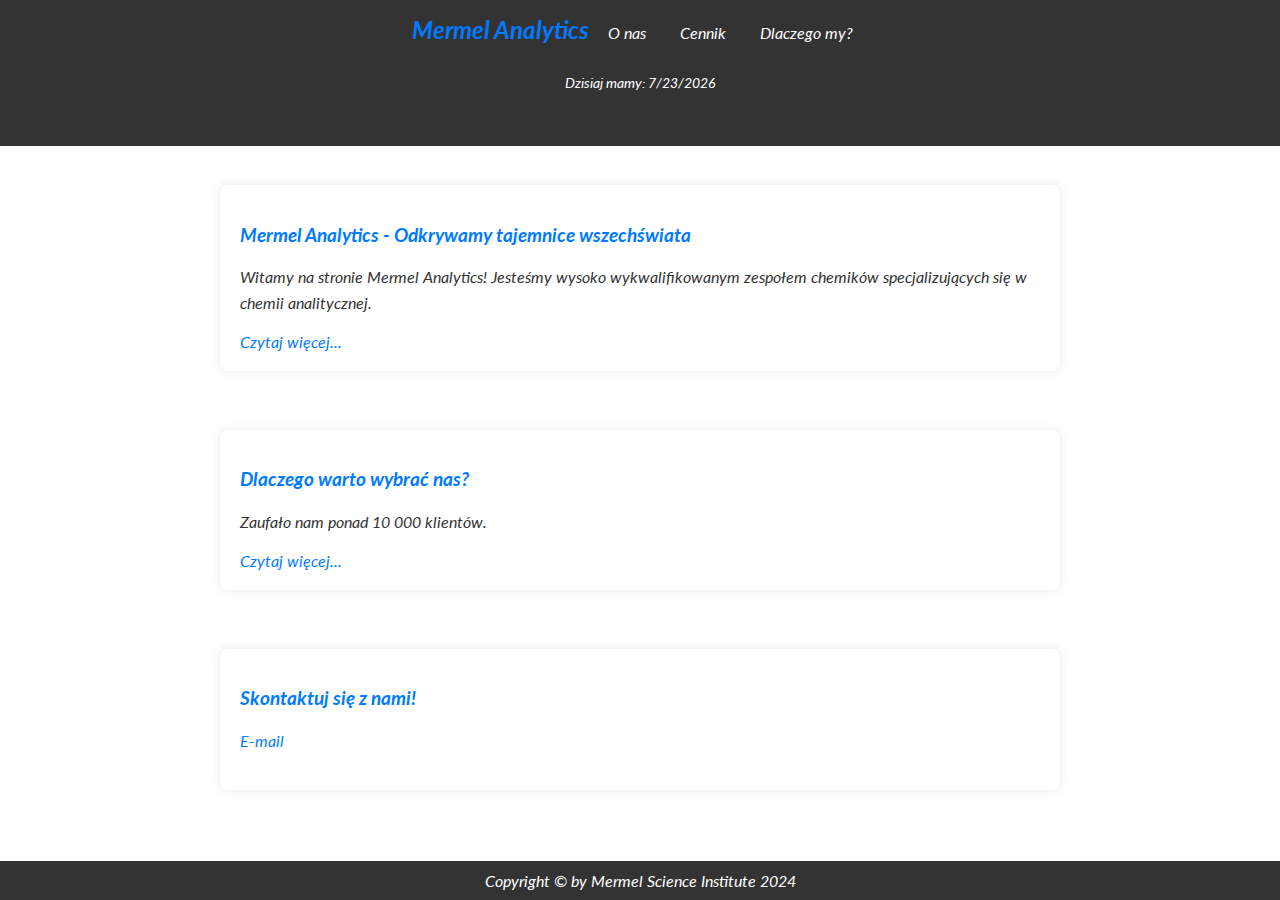
<file: index.html>
<!DOCTYPE html>
<html lang="en">
<head>
    <title>Mermel Analytics | Home</title>
    <meta charset="UTF-8"/>
    <link rel="stylesheet" href="style.css"/>
</head>

<body>
    <header>
        <span class="title"><a href="./index.html">Mermel Analytics</a></span>
        <span class="navbar">
            <a href="./AboutUs.html">O nas</a>
            <a href="./Pricing.html">Cennik</a>
            <a href="WhyUs.html">Dlaczego my?</a>
        </span>
        <div class="date"><span>Dzisiaj mamy:&nbsp;</span><span id="date"></span></div>
    </header>
    <br/>
    <div>
        <h3>Mermel Analytics - Odkrywamy tajemnice wszechświata</h3>
        <p>Witamy na stronie Mermel Analytics! Jesteśmy wysoko wykwalifikowanym zespołem chemików specjalizujących się w chemii analitycznej.</p>
        <a href="./AboutUs.html">Czytaj więcej...</a>
    </div>
    <br/>
    <div>
        <h3>Dlaczego warto wybrać nas?</h3>
        <p>Zaufało nam ponad 10 000 klientów.</p>
        <a href="./WhyUs.html">Czytaj więcej...</a>
    </div>
    <br/>
    <div>
        <h3>Skontaktuj się z nami!</h3>
        <p><a href="mailto:AnalyticsContact@mermelinstitute.com">E-mail</a></p>
    </div>
    <br/><br/><br/><br/>
    <footer>
        Copyright &copy; by Mermel Science Institute 2024
    </footer>
</body>

<script>
    n =  new Date();
    y = n.getFullYear();
    m = n.getMonth() + 1;
    d = n.getDate();
    document.getElementById("date").innerHTML = m + "/" + d + "/" + y;
</script>

</html>
</file>
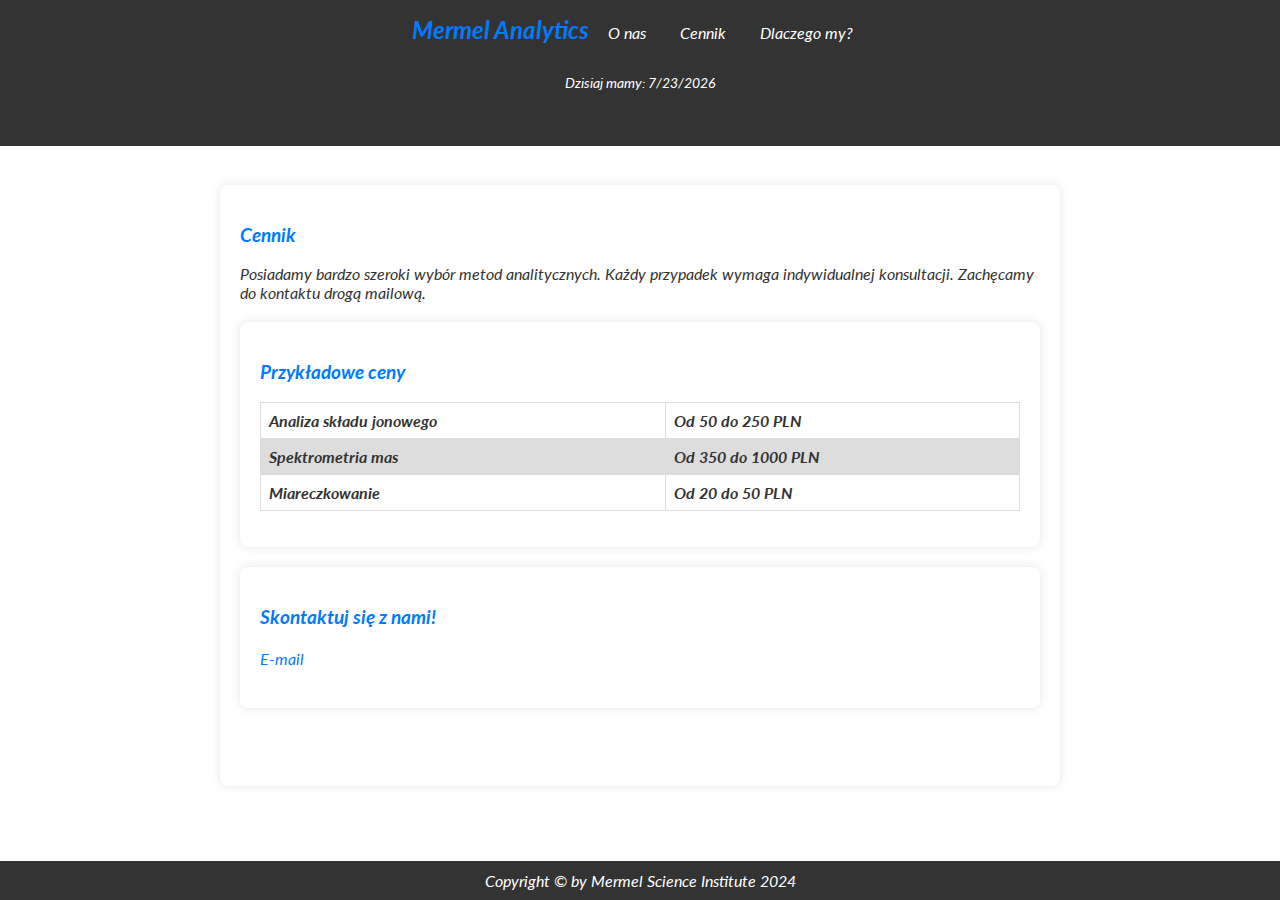
<file: Pricing.html>
<!DOCTYPE html>
<html lang="en">
<head>
    <title>Mermel Analytics | Cennik</title>
    <meta charset="UTF-8"/>
    <link rel="stylesheet" href="style.css"/>
</head>

<body>
    <header>
        <span class="title"><a href="./index.html">Mermel Analytics</a></span>
        <span class="navbar">
            <a href="./AboutUs.html">O nas</a>
            <a href="./Pricing.html">Cennik</a>
            <a href="WhyUs.html">Dlaczego my?</a>
        </span>
        <div><span>Dzisiaj mamy:&nbsp;</span><span id="date"></span></div>
    </header>
    <br/>
    <div>
    <h3>Cennik</h3>
    Posiadamy bardzo szeroki wybór metod analitycznych. Każdy przypadek wymaga indywidualnej konsultacji. Zachęcamy do kontaktu drogą mailową.
    
    <div>
        <h3>Przykładowe ceny</h3>
        <p>
        <table>
            <tr>
                <th>Analiza składu jonowego</th>
                <th>Od 50 do 250 PLN</th>
            </tr>
            <tr>
                <th>Spektrometria mas</th>
                <th>Od 350 do 1000 PLN</th>
            </tr>
            <tr>
                <th>Miareczkowanie</th>
                <th>Od 20 do 50 PLN</th>
            </tr>
        </table>
        </p>
    </div>
    
    
    <div class="Contact us">
        <h3>Skontaktuj się z nami!</h3>
        <p><a href="mailto:AnalyticsContact@mermelinstitute.com">E-mail</a></p>
    </div>
    
    <br/><br/>
    </div>
    <footer>
        Copyright &copy; by Mermel Science Institute 2024
    </footer>
</body>

<script>
    n =  new Date();
    y = n.getFullYear();
    m = n.getMonth() + 1;
    d = n.getDate();
    document.getElementById("date").innerHTML = m + "/" + d + "/" + y;
</script>

</html>
</file>
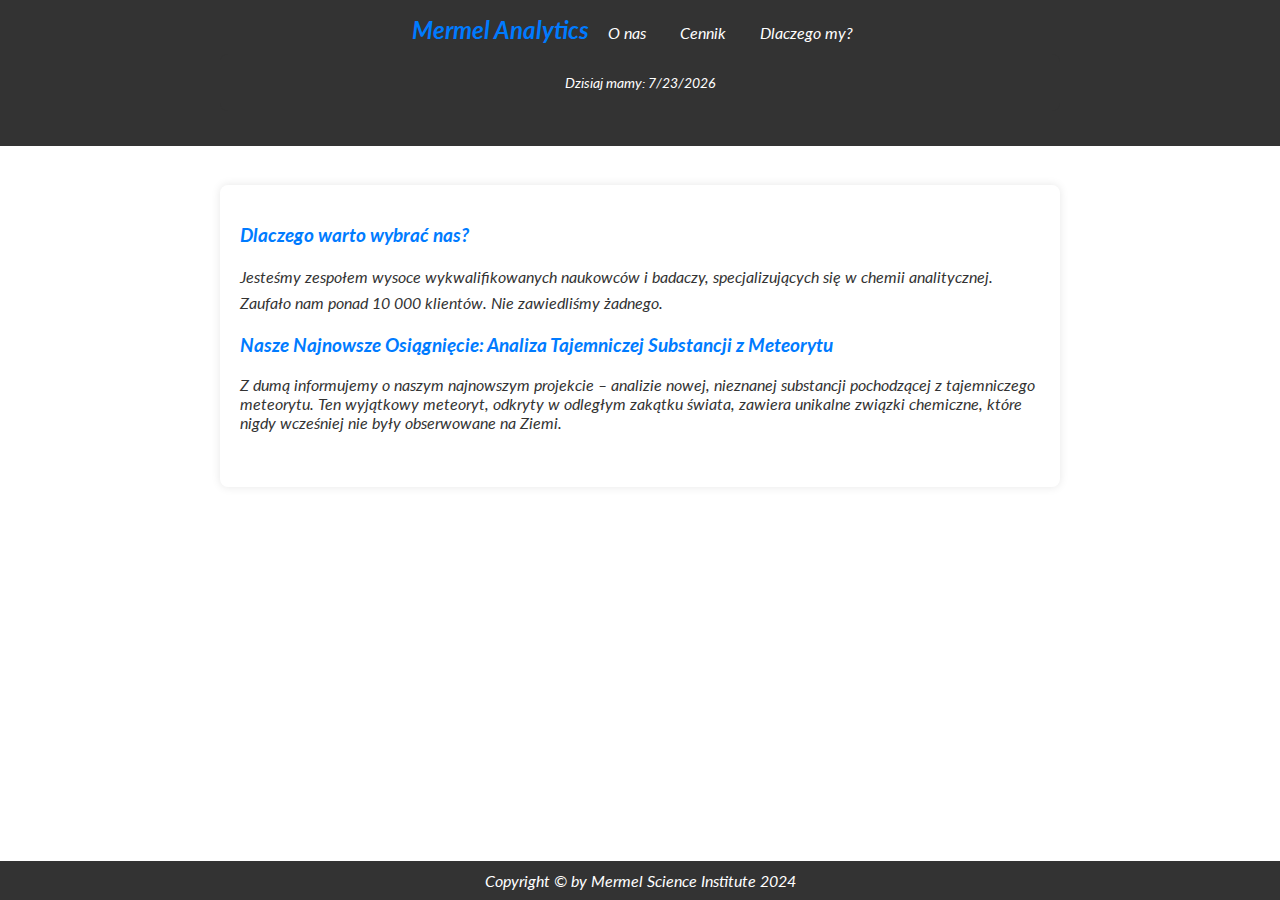
<file: WhyUs.html>
<!DOCTYPE html>
<html lang="en">
<head>
    <title>Mermel Analytics | Dlaczego my?</title>
    <meta charset="UTF-8"/>
    <link rel="stylesheet" href="style.css"/>
</head>

<body>
    <header>
        <span class="title"><a href="./index.html">Mermel Analytics</a></span>
        <span class="navbar">
            <a href="./AboutUs.html">O nas</a>
            <a href="./Pricing.html">Cennik</a>
            <a href="WhyUs.html">Dlaczego my?</a>
        </span>
        <div><span>Dzisiaj mamy:&nbsp;</span><span id="date"></span></div>
    </header>
    <br/>
    <div>
    <h3>Dlaczego warto wybrać nas?</h3>
    <p>
    Jesteśmy zespołem wysoce wykwalifikowanych naukowców i badaczy, specjalizujących się w chemii analitycznej.
    Zaufało nam ponad 10 000 klientów. Nie zawiedliśmy żadnego.

    <h3>Nasze Najnowsze Osiągnięcie: Analiza Tajemniczej Substancji z Meteorytu</h3>
    Z dumą informujemy o naszym najnowszym projekcie – analizie nowej, nieznanej substancji pochodzącej z tajemniczego meteorytu.
    Ten wyjątkowy meteoryt, odkryty w odległym zakątku świata, zawiera unikalne związki chemiczne, które nigdy wcześniej nie były obserwowane na Ziemi.

    
    <br/><br/>
    </p>
    </div>
    <footer>
        Copyright &copy; by Mermel Science Institute 2024
    </footer>
</body>

<script>
    n =  new Date();
    y = n.getFullYear();
    m = n.getMonth() + 1;
    d = n.getDate();
    document.getElementById("date").innerHTML = m + "/" + d + "/" + y;
</script>

</html>
</file>
<file: style.css>
@import url('https://fonts.googleapis.com/css2?family=Lato:ital,wght@0,100;0,300;0,400;0,700;0,900;1,100;1,300;1,400;1,700;1,900&family=Poppins:wght@300&display=swap');

body{
    font-family: 'Lato', sans-serif;
    font-weight: 400;
    font-style: italic;
    margin: 0;
    padding: 0;
    background-image: url("https://imgs.search.brave.com/zmco4CCwGrvnSZPscIVqxzATo74qnFRpMGtiwxuRuk4/rs:fit:860:0:0/g:ce/aHR0cHM6Ly90My5m/dGNkbi5uZXQvanBn/LzAwLzM4LzI0LzY4/LzM2MF9GXzM4MjQ2/ODk0X0tsZmhZVDZ2/cGNlM29nNkVPT1M5/MTMyRmlqeHpSb1Bi/LmpwZw");
    color: #333;
    background-position: center;
    background-repeat: no-repeat;
    background-size: cover;
}

a{
    color: #007BFF;
    text-decoration: none;
}

a:hover {
    text-decoration: underline;
    cursor: pointer;
}

header{
    background-color: #333;
    color: #fff;
    padding: 15px 0;
    text-align: center;
}

header .title {
    font-size: 24px;
    font-weight: bold;
}

header .title a:hover{
    text-decoration: none;
}

header .navbar a {
    margin: 0 15px;
    color: #fff;
}

header .navbar a:hover {
    color: #ddd;
}

header div {
    margin-top: 10px;
    font-size: 14px;
    background-color: #333;
    box-shadow: 0 0 0px rgba(0, 0, 0, 0);
}

div {
    padding: 20px;
    margin: 20px auto;
    background-color: #fff;
    border-radius: 8px;
    box-shadow: 0 0 10px rgba(0, 0, 0, 0.1);
    max-width: 800px;
}

h3 {
    color: #007BFF;
}

p {
    line-height: 1.6;
}

.date{
    color: #fff;
}

br{
    user-select: none;
}

table {
    font-family: 'Lato', sans-serif;
    border-collapse: collapse;
    width: 100%;
  }
  
td, th {
    border: 1px solid #dddddd;
    text-align: left;
    padding: 8px;
}
  
tr:nth-child(even) {
    background-color: #dddddd;
}

footer {
    text-align: center;
    padding: 10px 0;
    background-color: #333;
    color: #fff;
    position: fixed;
    width: 100%;
    left: 0;
    bottom: 0;
}

img{
    width: 100%;
    height: auto;
}
</file>
